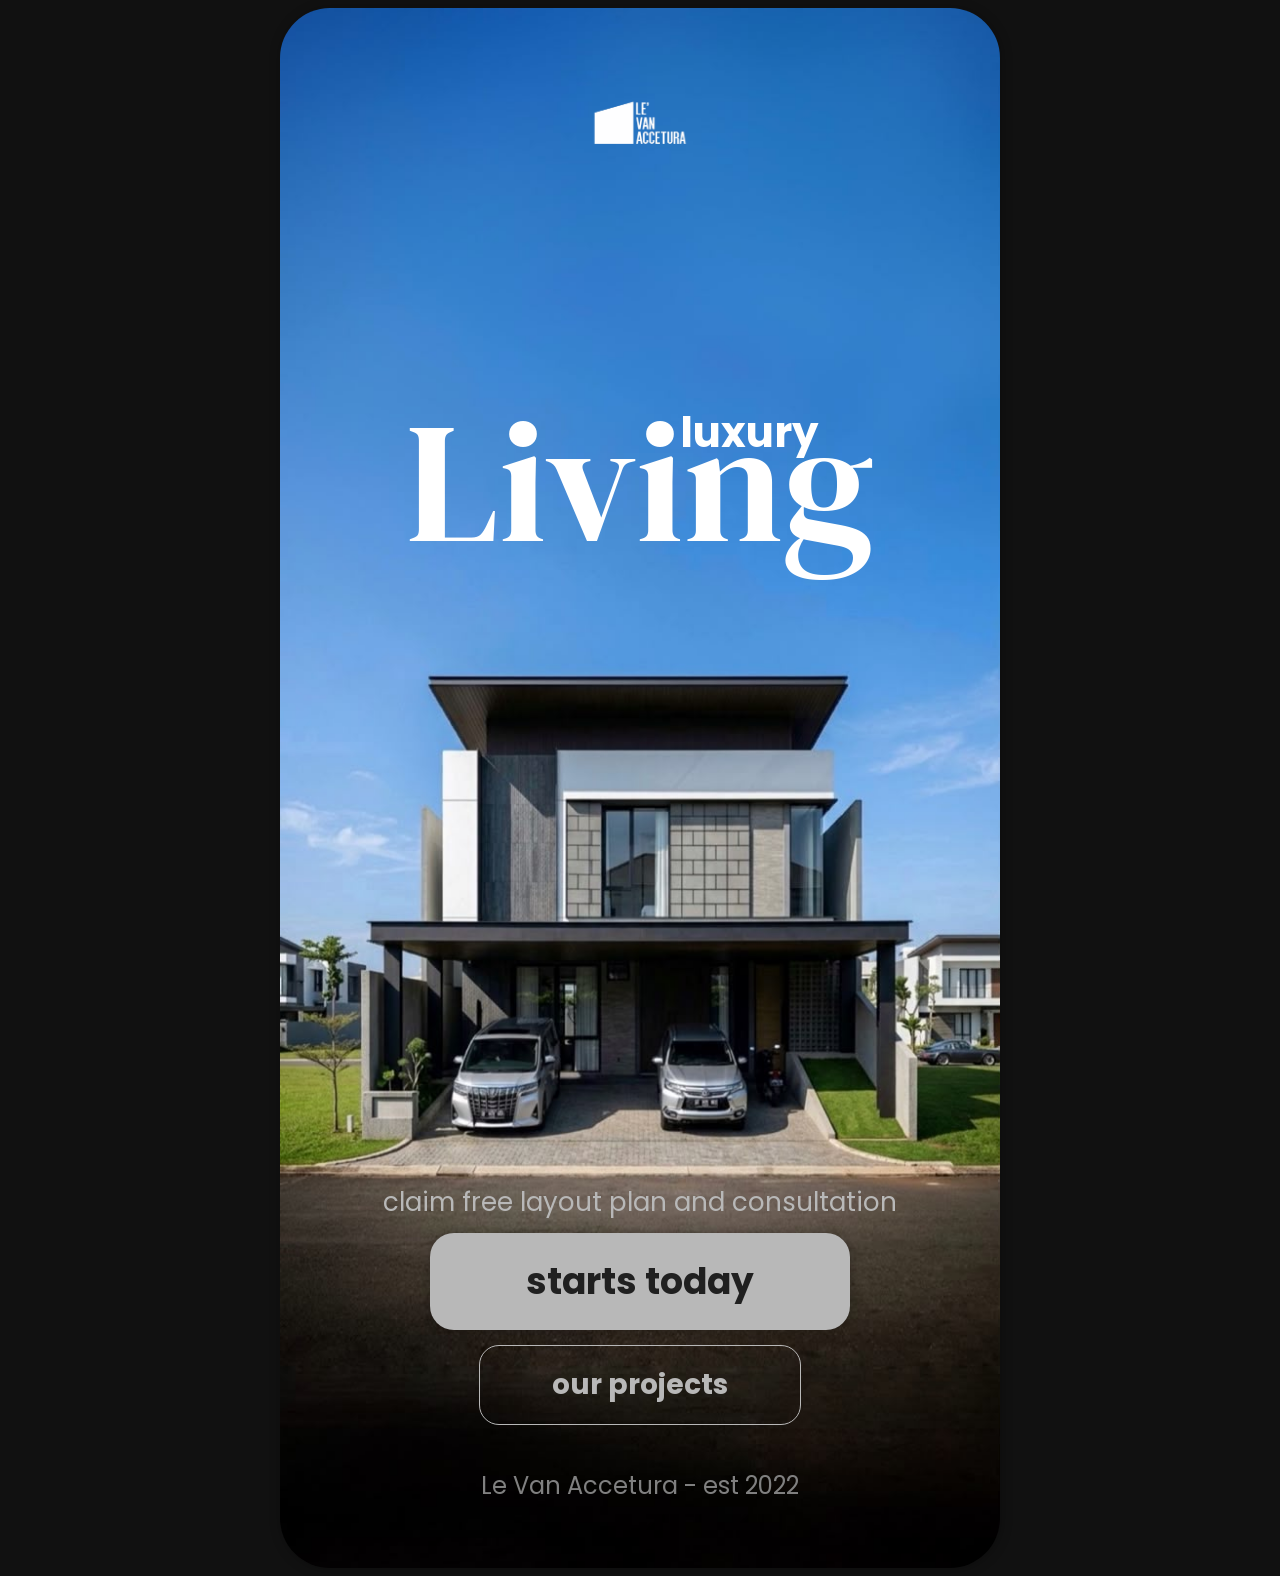
<file: index.html>
<!DOCTYPE html>
<html>
  <head>
    <title>LVA Landing Page</title>
    <link rel="stylesheet" href="css files/style01.css">
    <link rel="preconnect" href="https://fonts.googleapis.com">
    <link rel="preconnect" href="https://fonts.gstatic.com" crossorigin>
    <link href="https://fonts.googleapis.com/css2?family=DM+Serif+Display:ital@0;1&family=Poppins:ital,wght@0,100;0,200;0,300;0,400;0,500;0,600;0,700;0,800;0,900;1,100;1,200;1,300;1,400;1,500;1,600;1,700;1,800;1,900&display=swap" rel="stylesheet">
  </head>
  <body>
    <div class="card">
      <div class="top">
        <img class="lvalogo" src="images/LOGO WHITE.png">
      </div>
      <div class="mid">
        <div class="living">
          Living
          <div class="luxury">luxury</div>
        </div>
      </div>
      <div class="bottom">
        <div class="bottom-top">
          <div class="claim">claim free layout plan and consultation</div>
          <a class="starts" href="https://wa.me/6281944288855?text=Halo,+saya+mau+konsultasi+gambar+dong">starts today</a>
          <a class="projects" href="https://drive.google.com/drive/folders/1N3ULFZ5qty7tJ6kysfv5No0rU8UijzUM?usp=sharing">our projects</a>
        </div>
        <div class="copyright">Le Van Accetura - est 2022</div>
      </div>
    </div>
  </body>
</html>
</file>
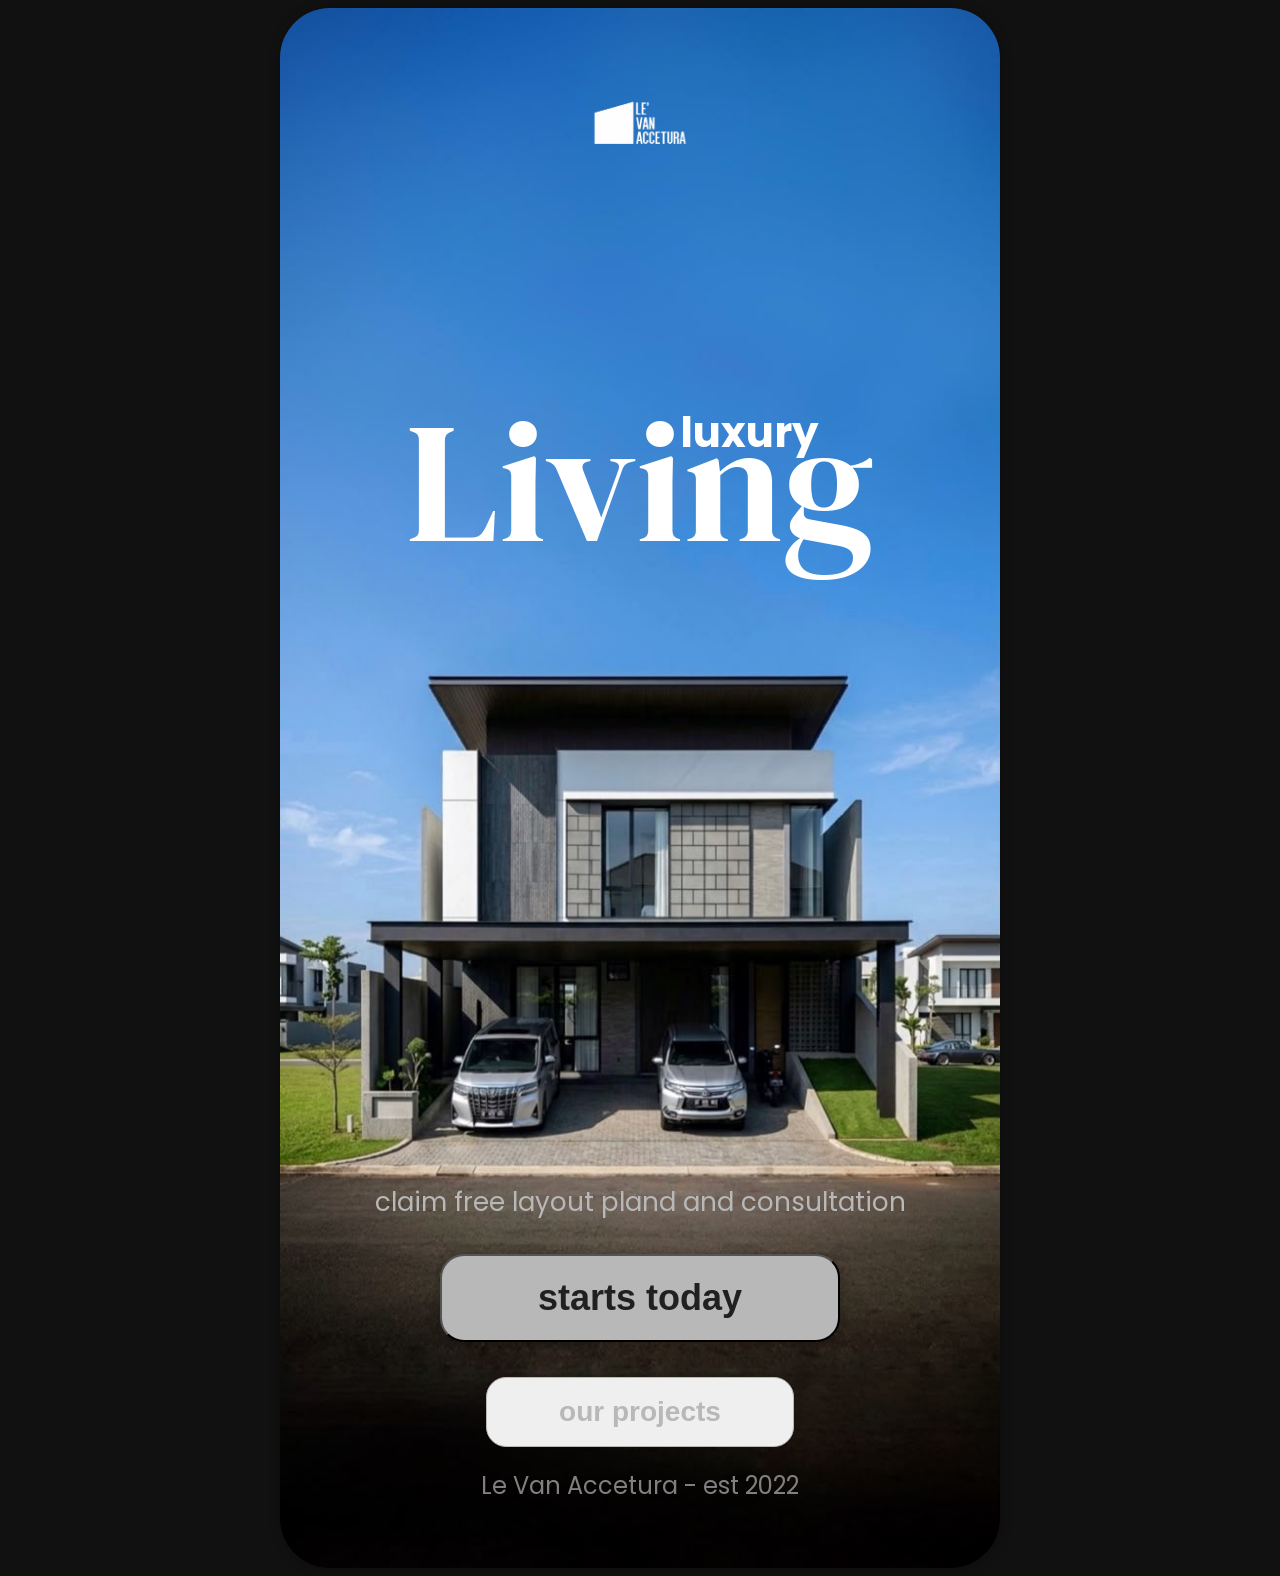
<file: webcard.html>
<!DOCTYPE html>
<html>
  <head>
    <title>LVA Landing Page</title>
    <link rel="stylesheet" href="css files/style01.css">
    <link rel="preconnect" href="https://fonts.googleapis.com">
    <link rel="preconnect" href="https://fonts.gstatic.com" crossorigin>
    <link href="https://fonts.googleapis.com/css2?family=DM+Serif+Display:ital@0;1&family=Poppins:ital,wght@0,100;0,200;0,300;0,400;0,500;0,600;0,700;0,800;0,900;1,100;1,200;1,300;1,400;1,500;1,600;1,700;1,800;1,900&display=swap" rel="stylesheet">
  </head>
  <body>
    <div class="card">
      <div class="top">
        <img class="lvalogo" src="images/LOGO WHITE.png">
      </div>
      <div class="mid">
        <div class="living">
          Living
          <div class="luxury">luxury</div>
        </div>
      </div>
      <div class="bottom">
        <div class="claim">claim free layout pland and consultation</div>
        <div><button class="starts">starts today</button></div>
        <div><button class="projects">our projects</button></div>
        <div class="copyright">Le Van Accetura - est 2022</div>
      </div>
    </div>
  </body>
</html>
</file>
<file: css files/style01.css>
body {
    background-color: rgb(17, 17, 17);
    font-family: poppins, dm serif display;
    display: flex;
    flex-direction: row;
    justify-content: center;
    height: 1560;
}

.card {
    background-image: url('../images/bg-image.jpeg');
    background-repeat: no-repeat;
    background-size: cover;
    height: 1560px;
    width: 720px;
    border-radius: 50px;
    display: flex;
    flex-direction: column;
    justify-content: space-between;
    align-items: center;
    box-shadow: 1px 1px 12px rgba(0, 0, 0, 0.30);
}

.top {
    padding-top: 80px;
    height: 275px;
}
.lvalogo {
    width: 100px;
}

.mid {
    flex: 1;
}
.living {
    font-family: dm serif display;
    color: white;
    font-size: 172px;
    position: relative;
}
.luxury {
    font-family: poppins;
    font-weight: bold;
    font-size: 42px;
    position: absolute;
    right: 55px;
    top: 38px;
}

.bottom {
    height: 385px;
    display: flex;
    flex-direction: column;
    align-items: center;
    justify-content: space-between;
}
.bottom-top {
    flex: 1;
    display: flex;
    flex-direction: column;
    align-items: center;
}
.claim {
    color: rgb(184, 184, 184);
    margin-bottom: 30px;
    font-size: 26px;
    height: 20px;
}
.starts {
    background-color: rgb(184, 184, 184);
    padding: 21px 96px;
    font-size: 36px;
    border-radius: 24px;
    font-weight: bold;
    box-shadow: 1px 1px 12px rgba(0, 0, 0, 0.30);
    color: rgb(32, 32, 32);
    margin-bottom: 15px;
    cursor: pointer;
    transition: all 0.15s ease-in-out;
    text-decoration: none;
}
.starts:hover {
    background-color: white;
}
.projects {
    padding: 18px 72px;
    font-size: 28px;
    border-radius: 20px;
    border: 1px solid rgb(184, 184, 184);
    font-weight: bold;
    color: rgb(184, 184, 184);
    cursor: pointer;
    transition: all 0.15s ease-in-out;
    text-decoration: none;
}
.projects:hover {
    border-color: white;
    color: white;
}
.copyright {
    height: 100px;
    color: rgb(128, 128, 128);
    font-size: 24px;
}
</file>
